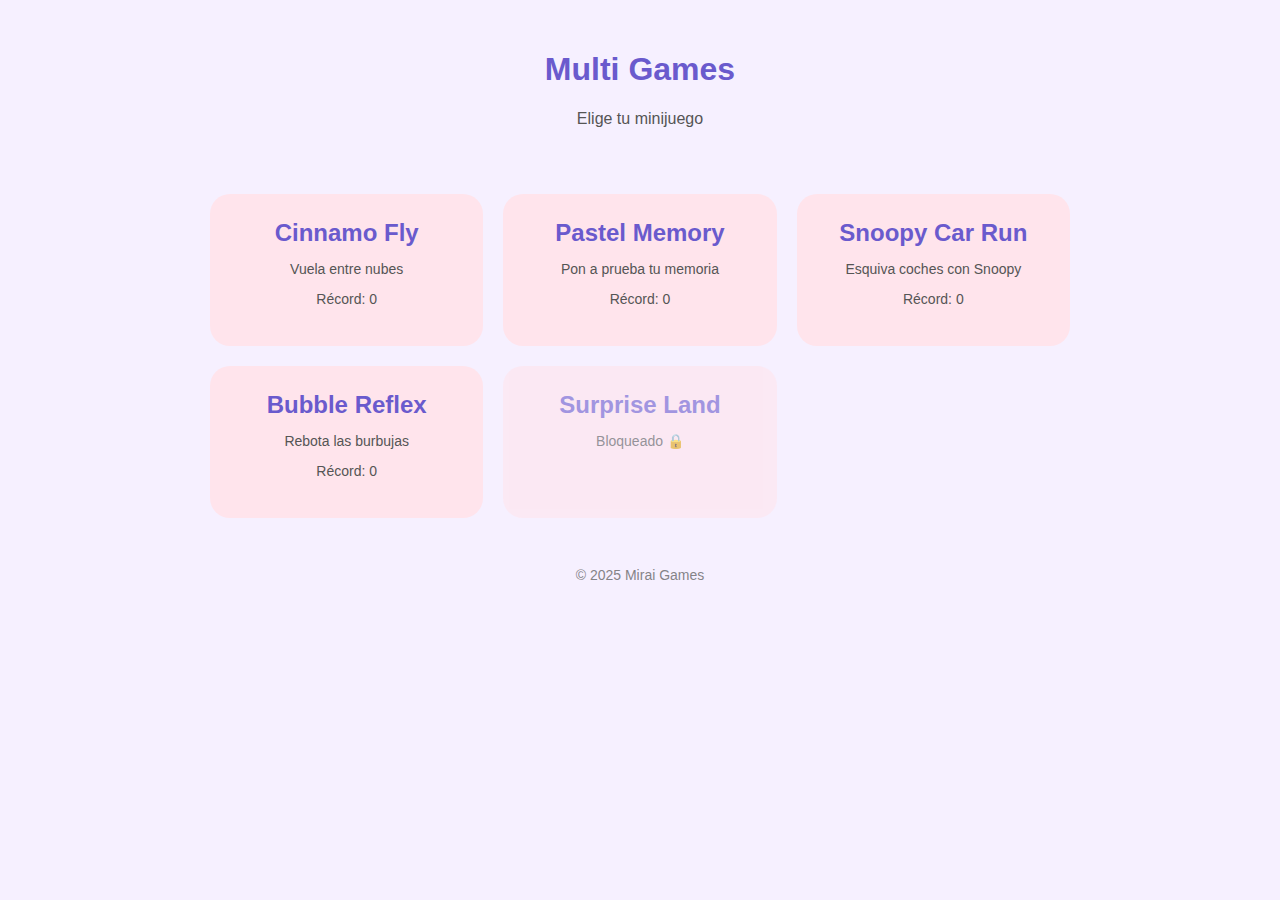
<file: index.html>
<!DOCTYPE html>
<html lang="es">
<head>
    <meta charset="UTF-8">
    <title>Multi Games</title>
    <meta name="viewport" content="width=device-width, initial-scale=1.0">
    <link rel="stylesheet" href="menu.css">
</head>
<body>

<header class="header">
    <h1>Multi Games</h1>
    <p>Elige tu minijuego</p>
</header>

<main class="menu-container">

    <div class="game-card" onclick="irAJuego(1)">
        <h2>Cinnamo Fly</h2>
        <p>Vuela entre nubes</p>
        <p id="score1" class="score">Récord: 0</p>
    </div>

    <div class="game-card" onclick="irAJuego(2)">
        <h2>Pastel Memory</h2>
        <p>Pon a prueba tu memoria</p>
        <p id="score2" class="score">Récord: 0</p>
    </div>

    <div class="game-card" onclick="irAJuego(3)">
        <h2>Snoopy Car Run</h2>
        <p>Esquiva coches con Snoopy</p>
        <p id="score3" class="score">Récord: 0</p>
    </div>

    <div class="game-card" onclick="irAJuego(4)">
        <h2>Bubble Reflex</h2>
        <p>Rebota las burbujas</p>
        <p id="score4" class="score">Récord: 0</p>
    </div>

    <div class="game-card locked" id="game6">
        <h2>Surprise Land</h2>
        <p>Bloqueado 🔒</p>
    </div>

</main>

<footer>
    <p>© 2025 Mirai Games</p>
</footer>

<script src="menu.js"></script>
</body>
</html>
</file>
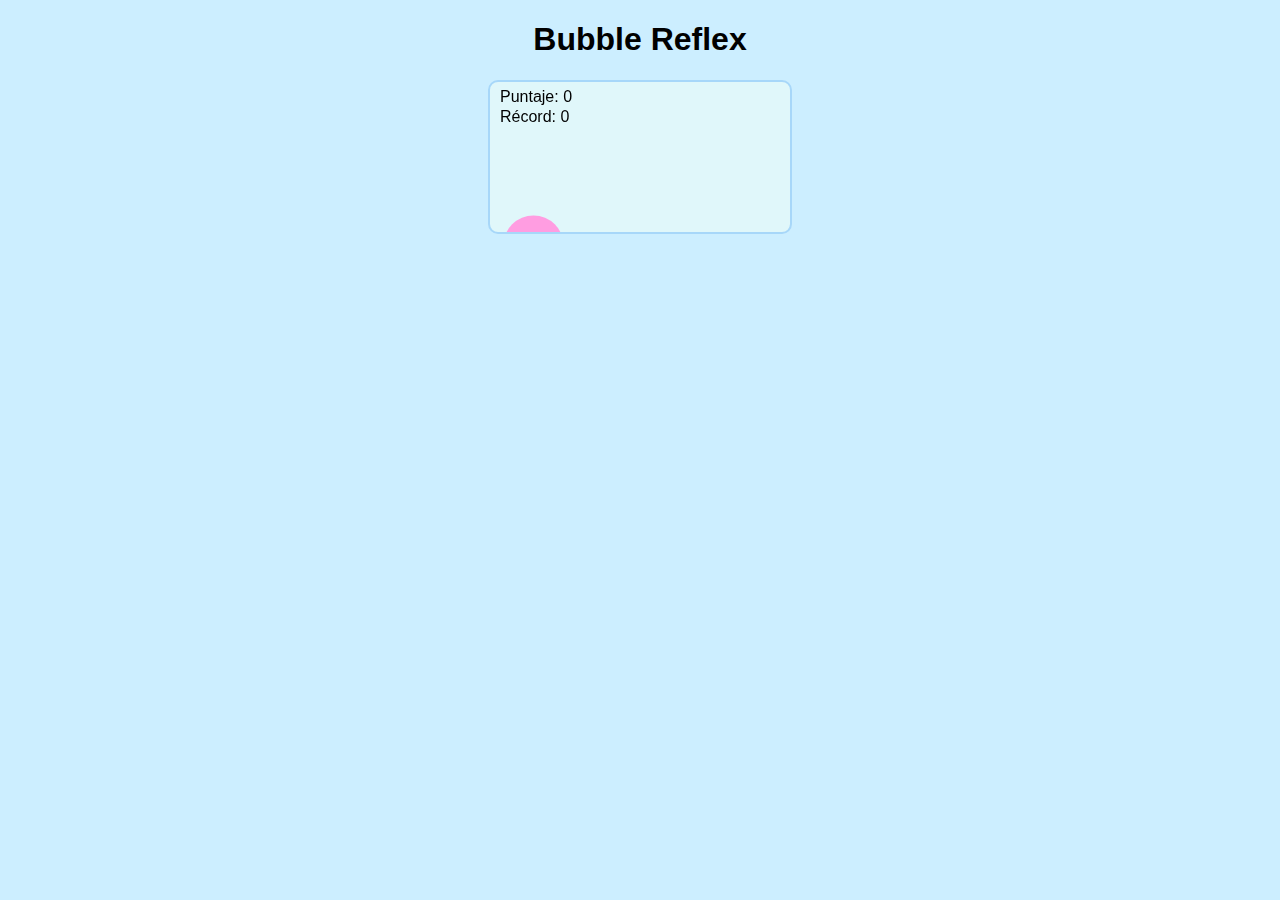
<file: bubble-pop/index.html>
<!DOCTYPE html>
<html lang="es">
<head>
    <meta charset="UTF-8">
    <title>Bubble Reflex</title>
    <meta name="viewport" content="width=device-width, initial-scale=1.0, user-scalable=no">
    <link rel="stylesheet" href="style.css">
</head>
<body>

<h1>Bubble Reflex</h1>

<canvas id="gameCanvas"></canvas>

<div id="gameOverScreen" class="gameover hidden">
    <h2>Game Over</h2>
    <p id="finalScore"></p>
    <p id="bestScore"></p>
    <button onclick="reiniciar()">Reintentar</button>
    <button onclick="volverMenu()">Menú</button>
</div>

<script src="game.js"></script>
</body>
</html>
</file>
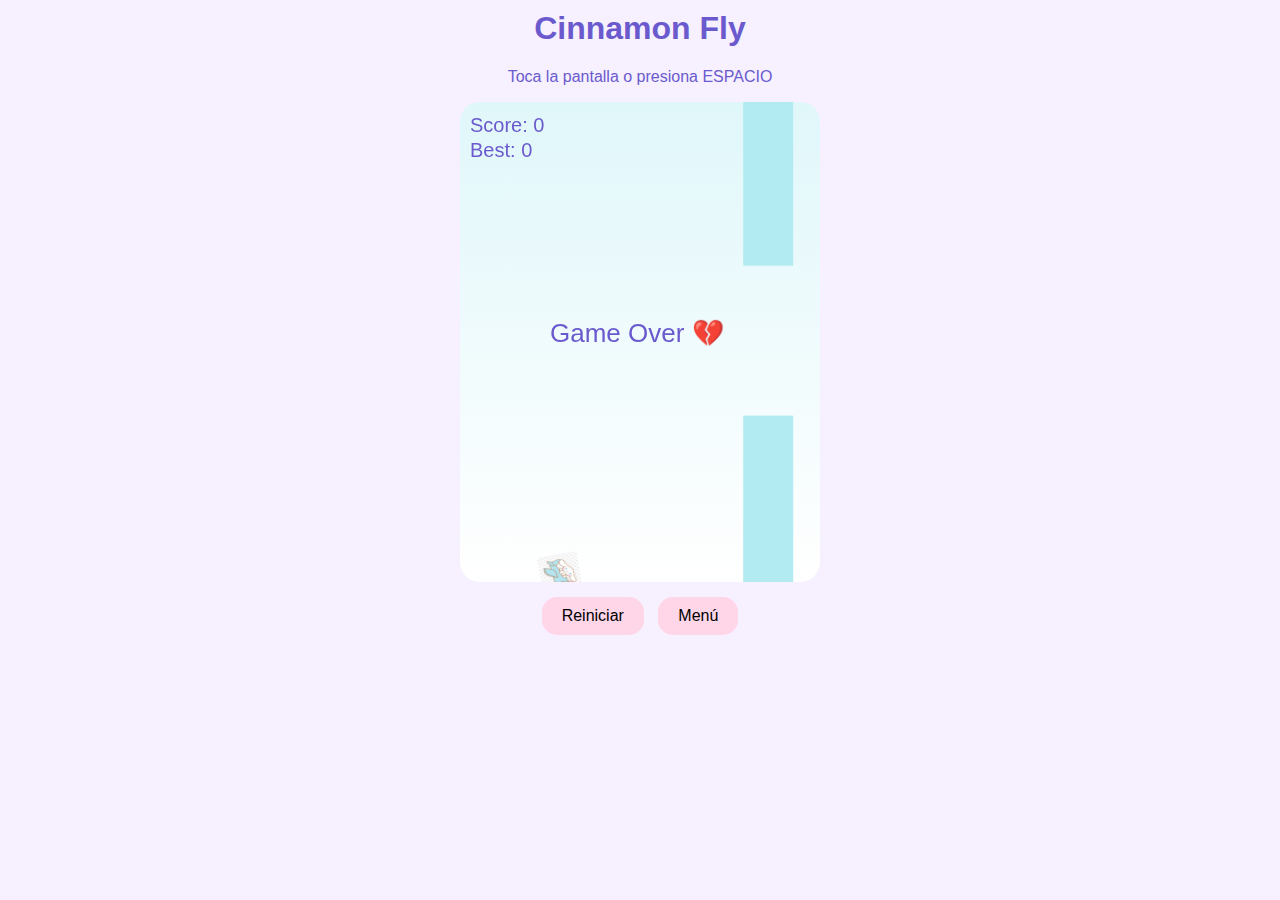
<file: cinnamo-fly/index.html>
<!DOCTYPE html>
<html lang="es">
<head>
    <meta charset="UTF-8">
    <title>Cinnamo Fly</title>
    <meta name="viewport" content="width=device-width, initial-scale=1.0">
    <link rel="stylesheet" href="style.css">
</head>
<body>

<h1>Cinnamon Fly</h1>
<p>Toca la pantalla o presiona ESPACIO</p>

<canvas id="gameCanvas" width="360" height="480"></canvas>

<div class="buttons">
    <button onclick="reiniciar()">Reiniciar</button>
    <button onclick="volverMenu()">Menú</button>
</div>

<script src="game.js"></script>
</body>
</html>
</file>
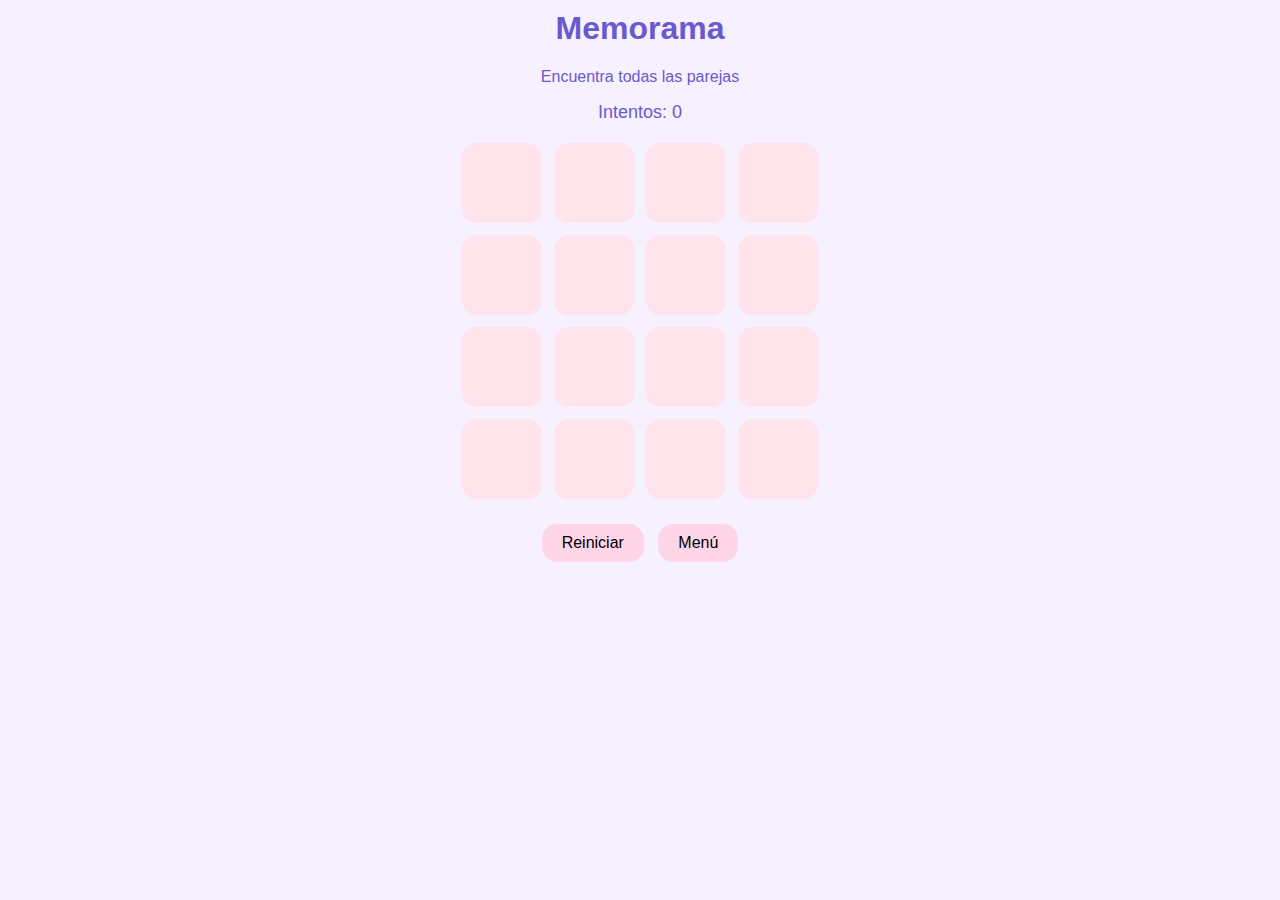
<file: memorama/index.html>
<!DOCTYPE html>
<html lang="es">
<head>
    <meta charset="UTF-8">
    <title>Memorama</title>
    <meta name="viewport" content="width=device-width, initial-scale=1.0">
    <link rel="stylesheet" href="style.css">
</head>
<body>

<h1>Memorama</h1>
<p>Encuentra todas las parejas</p>

<div class="info">
    <span id="moves">Intentos: 0</span>
</div>

<div class="game-board" id="board"></div>

<div class="buttons">
    <button onclick="reiniciar()">Reiniciar</button>
    <button onclick="volverMenu()">Menú</button>
</div>

<script src="game.js"></script>
</body>
</html>
</file>
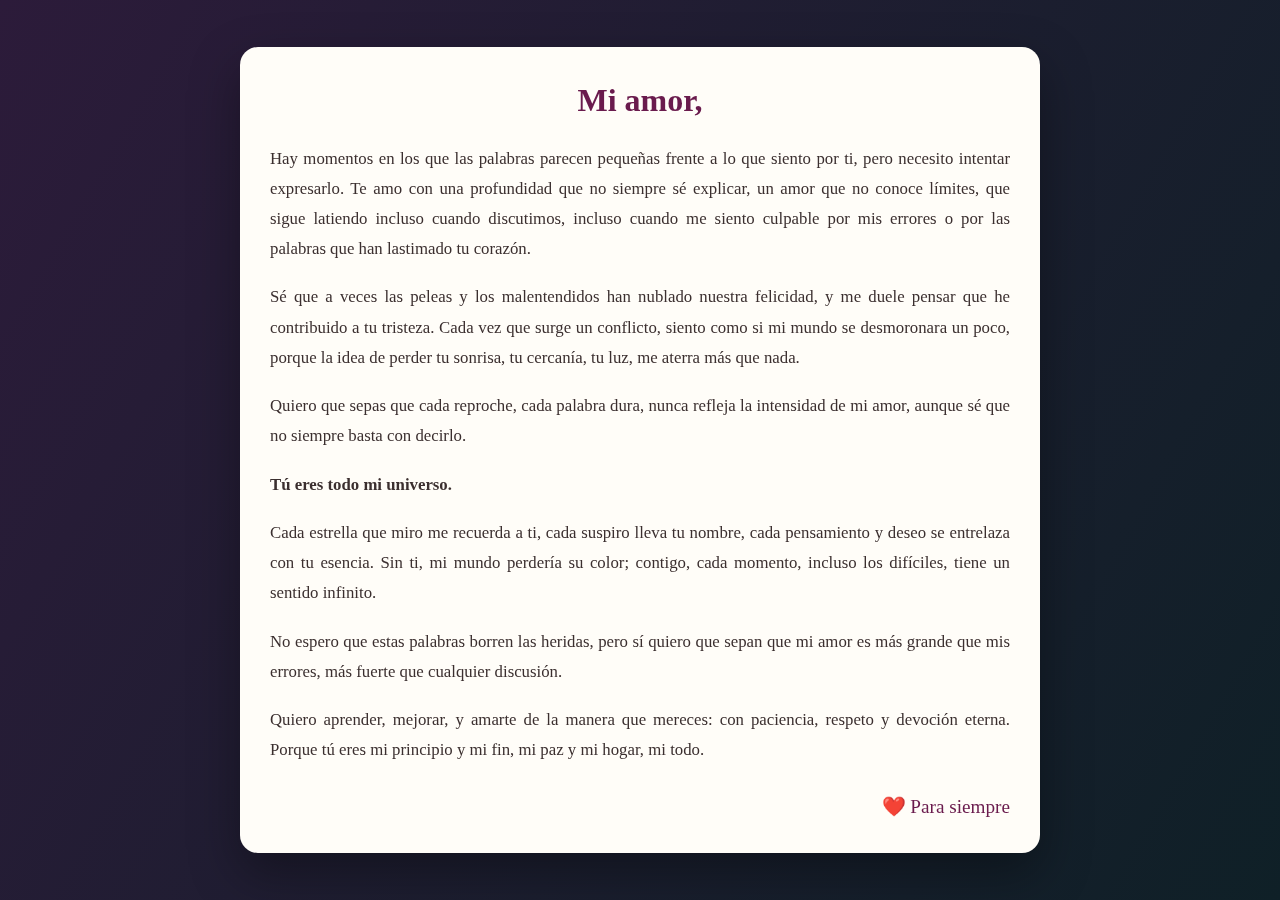
<file: surprise-land/index.html>
<!DOCTYPE html>
<html lang="es">
<head>
    <meta charset="UTF-8">
    <title>Carta Especial</title>
    <meta name="viewport" content="width=device-width, initial-scale=1.0">
    <link rel="stylesheet" href="style.css">
</head>
<body>

<div class="background"></div>

<div class="letter-container">
    <div class="letter">
        <h1>Mi amor,</h1>

        <p>
            Hay momentos en los que las palabras parecen pequeñas frente a lo que siento por ti, pero necesito intentar expresarlo.
            Te amo con una profundidad que no siempre sé explicar, un amor que no conoce límites, que sigue latiendo incluso cuando discutimos,
            incluso cuando me siento culpable por mis errores o por las palabras que han lastimado tu corazón.
        </p>

        <p>
            Sé que a veces las peleas y los malentendidos han nublado nuestra felicidad, y me duele pensar que he contribuido a tu tristeza.
            Cada vez que surge un conflicto, siento como si mi mundo se desmoronara un poco, porque la idea de perder tu sonrisa,
            tu cercanía, tu luz, me aterra más que nada.
        </p>

        <p>
            Quiero que sepas que cada reproche, cada palabra dura, nunca refleja la intensidad de mi amor,
            aunque sé que no siempre basta con decirlo.
        </p>

        <p class="highlight">
            Tú eres todo mi universo.
        </p>

        <p>
            Cada estrella que miro me recuerda a ti, cada suspiro lleva tu nombre,
            cada pensamiento y deseo se entrelaza con tu esencia.
            Sin ti, mi mundo perdería su color; contigo, cada momento,
            incluso los difíciles, tiene un sentido infinito.
        </p>

        <p>
            No espero que estas palabras borren las heridas, pero sí quiero que sepan que mi amor es más grande que mis errores,
            más fuerte que cualquier discusión.
        </p>

        <p>
            Quiero aprender, mejorar, y amarte de la manera que mereces:
            con paciencia, respeto y devoción eterna.
            Porque tú eres mi principio y mi fin, mi paz y mi hogar, mi todo.
        </p>

        <div class="signature">
            ❤️ Para siempre
        </div>
    </div>
</div>

</body>
</html>
</file>
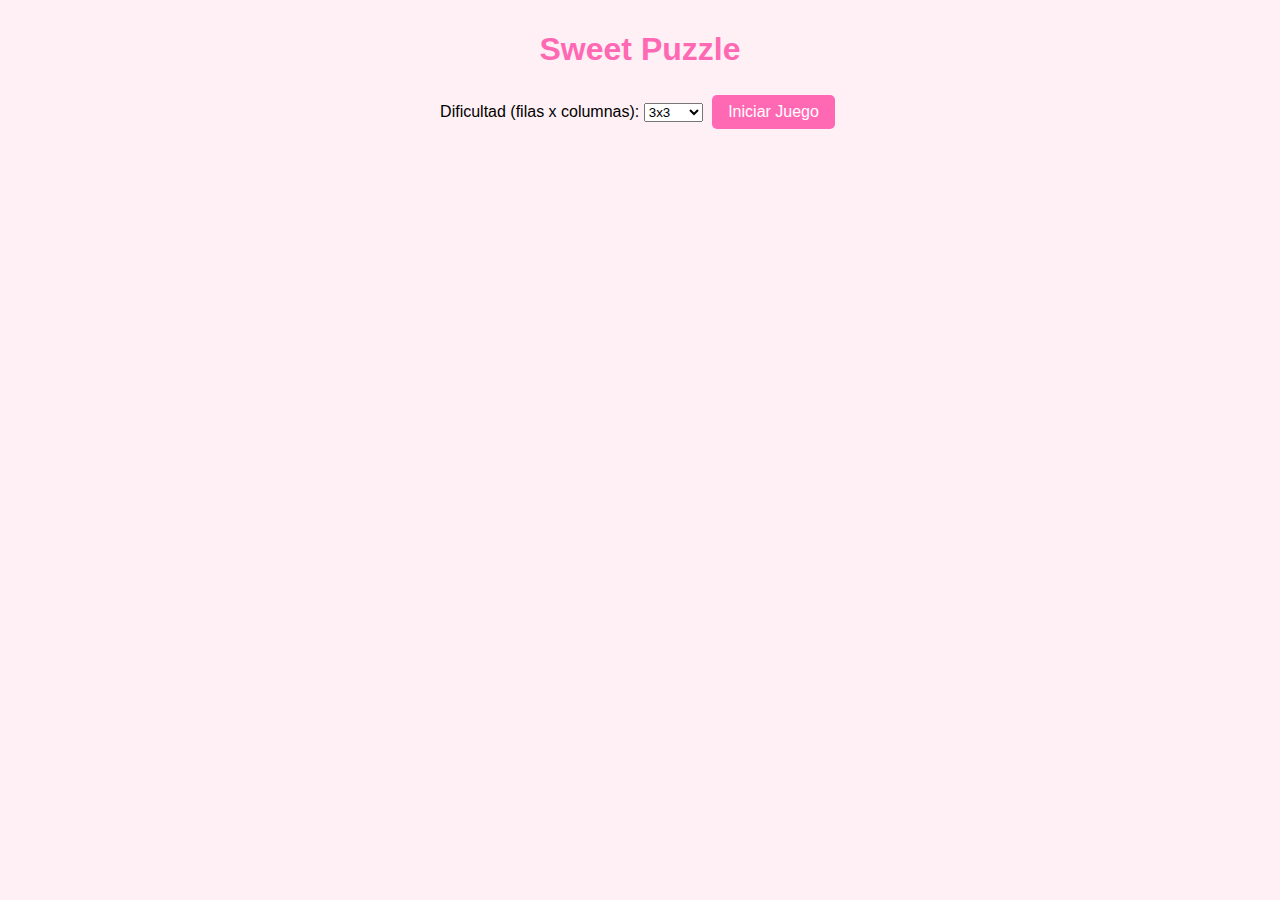
<file: sweet-puzzle/index.html>
<!DOCTYPE html>
<html lang="es">
<head>
    <meta charset="UTF-8">
    <title>Sweet Puzzle</title>
    <meta name="viewport" content="width=device-width, initial-scale=1.0">
    <link rel="stylesheet" href="style.css">
</head>
<body>

<h1>Sweet Puzzle</h1>

<div id="startScreen">
    <label for="difficulty">Dificultad (filas x columnas): </label>
    <select id="difficulty">
        <option value="3">3x3</option>
        <option value="4">4x4</option>
        <option value="5">5x5</option>
        <option value="6">6x6</option>
        <option value="7">7x7</option>
        <option value="8">8x8</option>
        <option value="9">9x9</option>
        <option value="10">10x10</option>
    </select>
    <button onclick="iniciarJuego()">Iniciar Juego</button>
</div>

<div id="puzzleContainer" class="puzzle-container"></div>

<div id="gameOverScreen" class="gameover hidden">
    <h2>¡Completado!</h2>
    <p id="finalScore"></p>
    <button onclick="reiniciar()">Reiniciar</button>
    <button onclick="volverMenu()">Menú</button>
</div>

<script src="game.js"></script>
</body>
</html>
</file>
<file: menu.css>
* {
    box-sizing: border-box;
}

body {
    margin: 0;
    font-family: Arial, sans-serif;
    background: #F6F0FF;
    color: #555;
    min-height: 100vh;
}

.header {
    text-align: center;
    padding: 30px 10px;
}

.header h1 {
    color: #6A5ACD;
}

.menu-container {
    display: grid;
    grid-template-columns: repeat(auto-fit, minmax(220px, 1fr));
    gap: 20px;
    padding: 20px;
    max-width: 900px;
    margin: auto;
}

.game-card {
    background: #FFE4EC;
    border-radius: 20px;
    padding: 25px;
    text-align: center;
    cursor: pointer;
    transition: transform 0.2s ease, background 0.2s ease;
}

.game-card:hover {
    transform: scale(1.05);
    background: #FFD6E8;
}

.game-card h2 {
    margin: 0;
    color: #6A5ACD;
}

.game-card p {
    font-size: 14px;
}

.game-card.locked {
    opacity: 0.6;
    cursor: default;
}

footer {
    text-align: center;
    padding: 15px;
    font-size: 14px;
    opacity: 0.7;
}
</file>
<file: bubble-pop/style.css>
body {
    margin: 0;
    padding: 0;
    font-family: Arial, sans-serif;
    text-align: center;
    background: #cceeff; /* color pastel */
}

canvas {
    background: #e0f7fa; /* cielo suave */
    display: block;
    margin: 10px auto;
    border: 2px solid #a7d7f9;
    border-radius: 10px;
}

.hidden {
    display: none;
}

.gameover {
    position: absolute;
    top: 50%;
    left: 50%;
    transform: translate(-50%, -50%);
    background: #fff0f5;
    padding: 20px;
    border-radius: 10px;
    border: 2px solid #ff99cc;
}
</file>
<file: cinnamo-fly/style.css>
body {
    margin: 0;
    text-align: center;
    font-family: Arial, sans-serif;
    background: #F6F0FF;
    color: #6A5ACD;
}

h1 {
    margin-top: 10px;
}

canvas {
    display: block;
    margin: 10px auto;
    background: linear-gradient(#E0F7FA, #FFFFFF);
    border-radius: 20px;
}

.buttons {
    margin: 10px;
}

button {
    padding: 10px 20px;
    margin: 5px;
    background: #FFD6E8;
    border: none;
    border-radius: 15px;
    font-size: 16px;
    cursor: pointer;
}
</file>
<file: memorama/style.css>
body {
    margin: 0;
    text-align: center;
    font-family: Arial, sans-serif;
    background: #F6F0FF;
    color: #6A5ACD;
}

h1 {
    margin-top: 10px;
}

.info {
    margin: 10px;
    font-size: 18px;
}

.game-board {
    display: grid;
    grid-template-columns: repeat(4, 80px);
    gap: 12px;
    justify-content: center;
    margin: 20px auto;
}

.card {
    width: 80px;
    height: 80px;
    background: #FFD6E8;
    border-radius: 15px;
    cursor: pointer;
    position: relative;
    transform-style: preserve-3d;
    transition: transform 0.4s;
}

.card.flipped {
    transform: rotateY(180deg);
}

.card .front,
.card .back {
    position: absolute;
    width: 100%;
    height: 100%;
    border-radius: 15px;
    backface-visibility: hidden;
}

.card .front {
    background: #FFE4EC;
}

.card .back {
    transform: rotateY(180deg);
    background-size: cover;
    background-position: center;
}

.buttons {
    margin-bottom: 20px;
}

button {
    padding: 10px 20px;
    margin: 5px;
    background: #FFD6E8;
    border: none;
    border-radius: 15px;
    font-size: 16px;
    cursor: pointer;
}
</file>
<file: sweet-puzzle/style.css>
body {
    font-family: Arial, sans-serif;
    text-align: center;
    background-color: #fff0f5;
    margin: 0;
    padding: 10px;
}

h1 {
    color: #ff69b4;
}

.puzzle-container {
    display: grid;
    justify-content: center;
    margin: 20px auto;
    max-width: 90vw;
    gap: 2px;
}

.tile {
    cursor: pointer;
    background-color: #ffe4e1;
    box-shadow: 1px 1px 3px rgba(0,0,0,0.3);
    transition: all 0.2s ease;
}

.tile.empty {
    background-color: #fff0f5;
}

.tile canvas {
    display: block;
    width: 100%;
    height: auto;
}

button {
    background-color: #ff69b4;
    color: white;
    border: none;
    padding: 8px 16px;
    margin: 5px;
    cursor: pointer;
    font-size: 16px;
    border-radius: 5px;
    transition: 0.2s;
}

button:hover {
    background-color: #ff1493;
}

.gameover, #startScreen {
    margin-top: 20px;
}

.hidden {
    display: none;
}
</file>
<file: surprise-land/style.css>
/* RESET */
* {
    box-sizing: border-box;
    margin: 0;
    padding: 0;
}

/* FONDO */
body {
    min-height: 100vh;
    font-family: 'Georgia', serif;
    background: linear-gradient(120deg, #2c1b3a, #0f2027);
    display: flex;
    align-items: center;
    justify-content: center;
    padding: 20px;
}

/* EFECTO ESTRELLAS */
.background {
    position: fixed;
    inset: 0;
    background:
        radial-gradient(2px 2px at 20% 30%, #fff, transparent),
        radial-gradient(1.5px 1.5px at 80% 40%, #fff, transparent),
        radial-gradient(2px 2px at 50% 70%, #fff, transparent),
        radial-gradient(1px 1px at 30% 80%, #fff, transparent);
    opacity: 0.3;
    z-index: -1;
}

/* CONTENEDOR */
.letter-container {
    max-width: 800px;
    width: 100%;
}

/* CARTA */
.letter {
    background: #fffdf8;
    padding: 35px 30px;
    border-radius: 18px;
    box-shadow: 0 20px 50px rgba(0,0,0,0.35);
    animation: fadeIn 1.2s ease;
}

/* TITULO */
.letter h1 {
    text-align: center;
    margin-bottom: 25px;
    color: #6a1b4d;
    font-size: 2rem;
}

/* TEXTO */
.letter p {
    font-size: 1.05rem;
    line-height: 1.8;
    margin-bottom: 18px;
    color: #3b2f2f;
    text-align: justify;
}

/* FRASE DESTACADA */
.highlight {
    text-align: center;
    font-size: 1.3rem;
    font-weight: bold;
    color: #b0005a;
}

/* FIRMA */
.signature {
    margin-top: 30px;
    text-align: right;
    font-size: 1.2rem;
    color: #6a1b4d;
}

/* ANIMACIÓN */
@keyframes fadeIn {
    from {
        opacity: 0;
        transform: translateY(15px);
    }
    to {
        opacity: 1;
        transform: translateY(0);
    }
}

/* RESPONSIVE */
@media (max-width: 480px) {
    .letter {
        padding: 25px 20px;
    }

    .letter h1 {
        font-size: 1.6rem;
    }

    .letter p {
        font-size: 1rem;
    }
}
</file>
